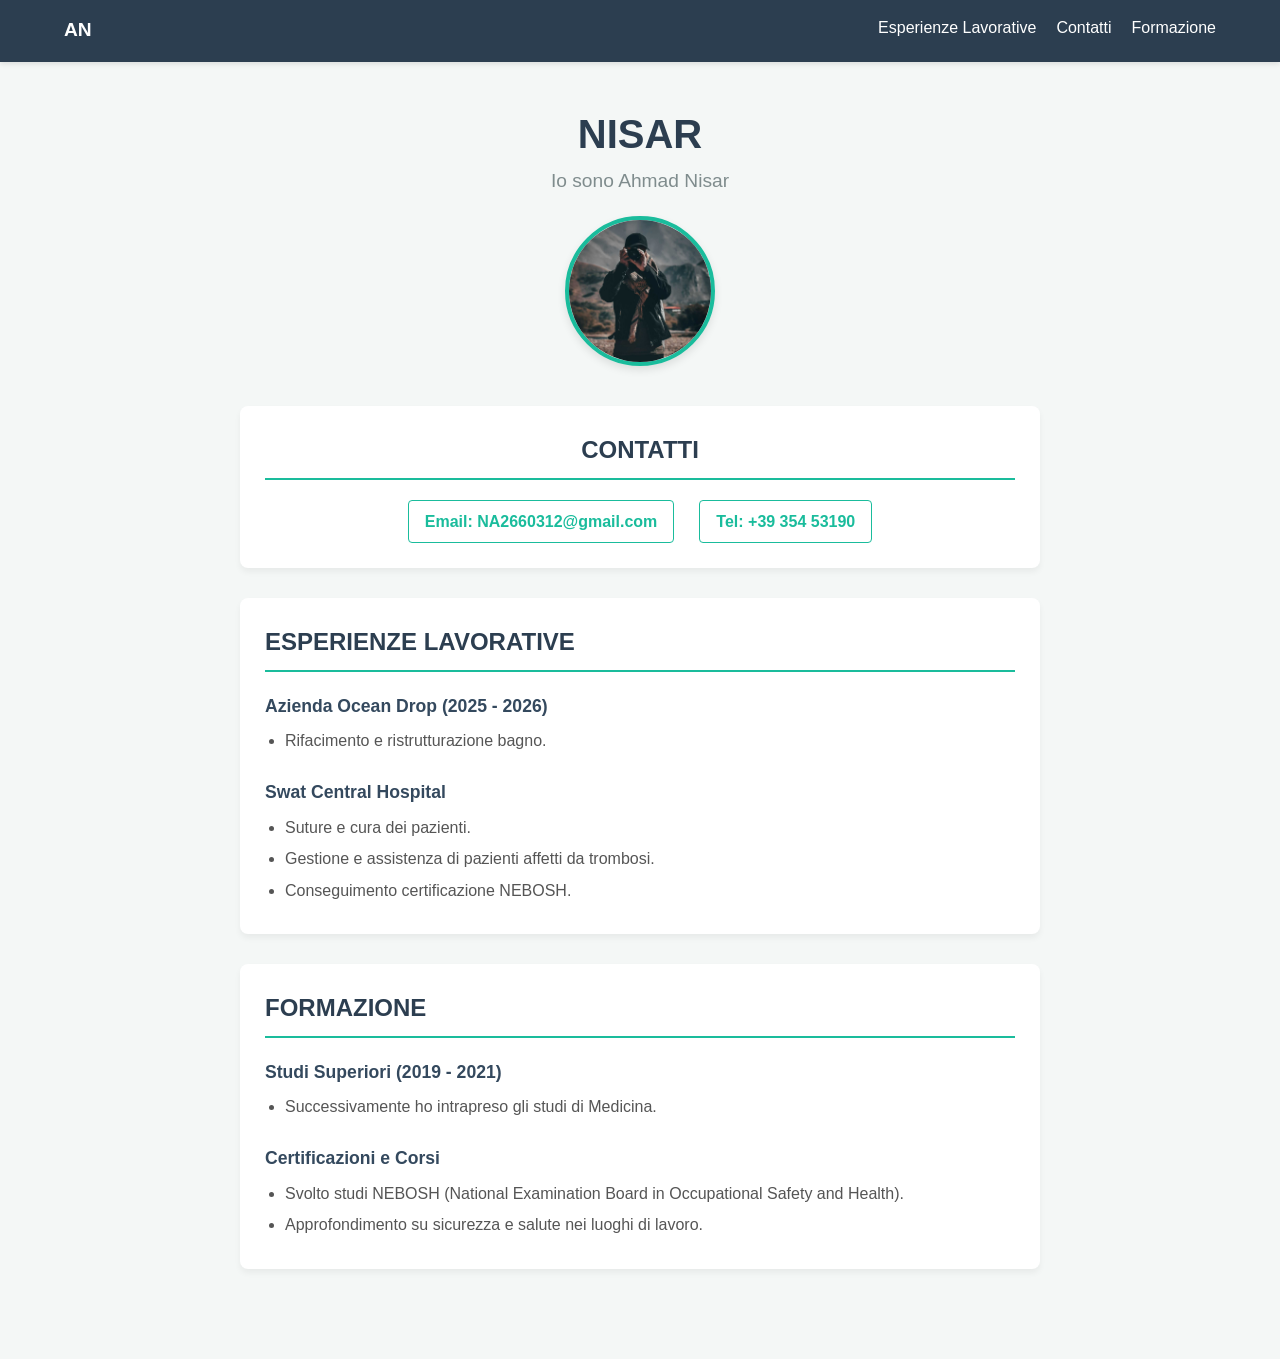
<file: index.html>
<!DOCTYPE html>
<html lang="it">
<head>
    <meta charset="UTF-8">
    <meta name="viewport" content="width=device-width, initial-scale=1.0">
    <title>Curriculum Vitae - Nisar</title>
    <link href="file.css" rel="stylesheet">
</head>
<body>  

<div class="barra">
    <span class="logo">AN</span> 
    <ul class="menu"> 
        <li><a href="#esperienza">Esperienze Lavorative</a></li>
        <li><a href="#contatti">Contatti</a></li>
        <li><a href="#formazione">Formazione</a></li>
    </ul>
</div> 

<h1>Nisar</h1>
<p class="intro-p">Io sono Ahmad Nisar</p>

<div class="img-container">
    <img src="nnn.jpeg" alt="Foto Profilo">
</div>

<div id="contatti">
    <h2>Contatti</h2>
    <div class="contact-links">
        <a href="mailto:NA2660312@gmail.com">Email: NA2660312@gmail.com</a>
        <a href="tel:+3935453190">Tel: +39 354 53190</a>
    </div>
</div>

<div id="esperienza">
    <h2>Esperienze Lavorative</h2>
    
    <div class="block">
        <p>Azienda Ocean Drop (2025 - 2026)</p>
        <ul>
            <li>Rifacimento e ristrutturazione bagno.</li>
        </ul>
    </div>
    
    <div class="block">
        <p>Swat Central Hospital</p>
        <ul>
            <li>Suture e cura dei pazienti.</li>
            <li>Gestione e assistenza di pazienti affetti da trombosi.</li>
            <li>Conseguimento certificazione NEBOSH.</li>
        </ul>
    </div> 
</div>

<div id="formazione">
    <h2>Formazione</h2>
    
    <div class="block">
        <p>Studi Superiori (2019 - 2021)</p>
        <ul>
            <li>Successivamente ho intrapreso gli studi di Medicina.</li>
        </ul>
    </div>
    
    <div class="block">
        <p>Certificazioni e Corsi</p>
        <ul>
            <li>Svolto studi NEBOSH (National Examination Board in Occupational Safety and Health).</li>
            <li>Approfondimento su sicurezza e salute nei luoghi di lavoro.</li>
        </ul>
    </div> 
</div>

</body> 
</html>
</file>
<file: file.css>
/* Reset di base per azzerare i margini di default */
* {
    margin: 0;
    padding: 0;
    box-sizing: border-box;
    font-family: 'Segoe UI', Tahoma, Geneva, Verdana, sans-serif;
}

body {
    background-color: #f4f7f6;
    color: #333;
    line-height: 1.6;
    padding-bottom: 60px;
}

/* --- Barra di Navigazione (Menu) --- */
.barra {
    background-color: #2c3e50;
    padding: 15px 5%;
    display: flex;
    justify-content: space-between;
    align-items: center;
    position: sticky;
    top: 0;
    z-index: 1000;
    box-shadow: 0 2px 5px rgba(0,0,0,0.1);
}

.barra .logo {
    color: #fff;
    font-weight: bold;
    font-size: 1.2rem;
}

.menu {
    list-style: none;
    display: flex;
    gap: 20px;
}

.menu a {
    color: #fff;
    text-decoration: none;
    font-weight: 500;
    transition: color 0.3s;
}

.menu a:hover {
    color: #1abc9c;
}

/* --- Intestazione Principale e Profilo --- */
h1 {
    text-align: center;
    margin-top: 40px;
    color: #2c3e50;
    font-size: 2.5rem;
    text-transform: uppercase;
}

.intro-p {
    text-align: center;
    font-size: 1.2rem;
    color: #7f8c8d;
    margin-bottom: 20px;
}

/* Contenitore Immagine */
.img-container {
    display: flex;
    justify-content: center;
    margin-bottom: 40px;
}

.img-container img {
    width: 150px;
    height: 150px;
    border-radius: 50%; /* Rende l'immagine rotonda */
    object-fit: cover;
    border: 4px solid #1abc9c;
    box-shadow: 0 4px 8px rgba(0,0,0,0.1);
}

/* --- Sezioni Generiche (Contatti, Esperienza, Formazione) --- */
section, #contatti, #esperienza, #formazione {
    background: #fff;
    max-width: 800px;
    margin: 30px auto;
    padding: 25px;
    border-radius: 8px;
    box-shadow: 0 4px 6px rgba(0,0,0,0.05);
}

h2 {
    color: #2c3e50;
    border-bottom: 2px solid #1abc9c;
    padding-bottom: 8px;
    margin-bottom: 20px;
    text-transform: uppercase;
    font-size: 1.5rem;
}

/* --- Sezione Contatti Specifici --- */
#contatti {
    text-align: center;
}

.contact-links {
    display: flex;
    justify-content: center;
    gap: 25px;
    flex-wrap: wrap;
    margin-top: 15px;
}

.contact-links a {
    color: #1abc9c;
    text-decoration: none;
    font-weight: bold;
    padding: 8px 16px;
    border: 1px solid #1abc9c;
    border-radius: 4px;
    transition: all 0.3s;
}

.contact-links a:hover {
    background-color: #1abc9c;
    color: #fff;
}

/* --- Blocchi Esperienza e Formazione --- */
.block {
    margin-bottom: 25px;
}

.block:last-child {
    margin-bottom: 0;
}

.block p {
    font-weight: bold;
    color: #34495e;
    font-size: 1.1rem;
    margin-bottom: 8px;
}

ul {
    padding-left: 20px;
}

li {
    margin-bottom: 6px;
    color: #555;
}
</file>
<file: n/file.css>
/* Reset di base per azzerare i margini di default */
* {
    margin: 0;
    padding: 0;
    box-sizing: border-box;
    font-family: 'Segoe UI', Tahoma, Geneva, Verdana, sans-serif;
}

body {
    background-color: #f4f7f6;
    color: #333;
    line-height: 1.6;
    padding-bottom: 60px;
}

/* --- Barra di Navigazione (Menu) --- */
.barra {
    background-color: #2c3e50;
    padding: 15px 5%;
    display: flex;
    justify-content: space-between;
    align-items: center;
    position: sticky;
    top: 0;
    z-index: 1000;
    box-shadow: 0 2px 5px rgba(0,0,0,0.1);
}

.barra .logo {
    color: #fff;
    font-weight: bold;
    font-size: 1.2rem;
}

.menu {
    list-style: none;
    display: flex;
    gap: 20px;
}

.menu a {
    color: #fff;
    text-decoration: none;
    font-weight: 500;
    transition: color 0.3s;
}

.menu a:hover {
    color: #1abc9c;
}

/* --- Intestazione Principale e Profilo --- */
h1 {
    text-align: center;
    margin-top: 40px;
    color: #2c3e50;
    font-size: 2.5rem;
    text-transform: uppercase;
}

.intro-p {
    text-align: center;
    font-size: 1.2rem;
    color: #7f8c8d;
    margin-bottom: 20px;
}

/* Contenitore Immagine */
.img-container {
    display: flex;
    justify-content: center;
    margin-bottom: 40px;
}

.img-container img {
    width: 150px;
    height: 150px;
    border-radius: 50%; /* Rende l'immagine rotonda */
    object-fit: cover;
    border: 4px solid #1abc9c;
    box-shadow: 0 4px 8px rgba(0,0,0,0.1);
}

/* --- Sezioni Generiche (Contatti, Esperienza, Formazione) --- */
section, #contatti, #esperienza, #formazione {
    background: #fff;
    max-width: 800px;
    margin: 30px auto;
    padding: 25px;
    border-radius: 8px;
    box-shadow: 0 4px 6px rgba(0,0,0,0.05);
}

h2 {
    color: #2c3e50;
    border-bottom: 2px solid #1abc9c;
    padding-bottom: 8px;
    margin-bottom: 20px;
    text-transform: uppercase;
    font-size: 1.5rem;
}

/* --- Sezione Contatti Specifici --- */
#contatti {
    text-align: center;
}

.contact-links {
    display: flex;
    justify-content: center;
    gap: 25px;
    flex-wrap: wrap;
    margin-top: 15px;
}

.contact-links a {
    color: #1abc9c;
    text-decoration: none;
    font-weight: bold;
    padding: 8px 16px;
    border: 1px solid #1abc9c;
    border-radius: 4px;
    transition: all 0.3s;
}

.contact-links a:hover {
    background-color: #1abc9c;
    color: #fff;
}

/* --- Blocchi Esperienza e Formazione --- */
.block {
    margin-bottom: 25px;
}

.block:last-child {
    margin-bottom: 0;
}

.block p {
    font-weight: bold;
    color: #34495e;
    font-size: 1.1rem;
    margin-bottom: 8px;
}

ul {
    padding-left: 20px;
}

li {
    margin-bottom: 6px;
    color: #555;
}
</file>
